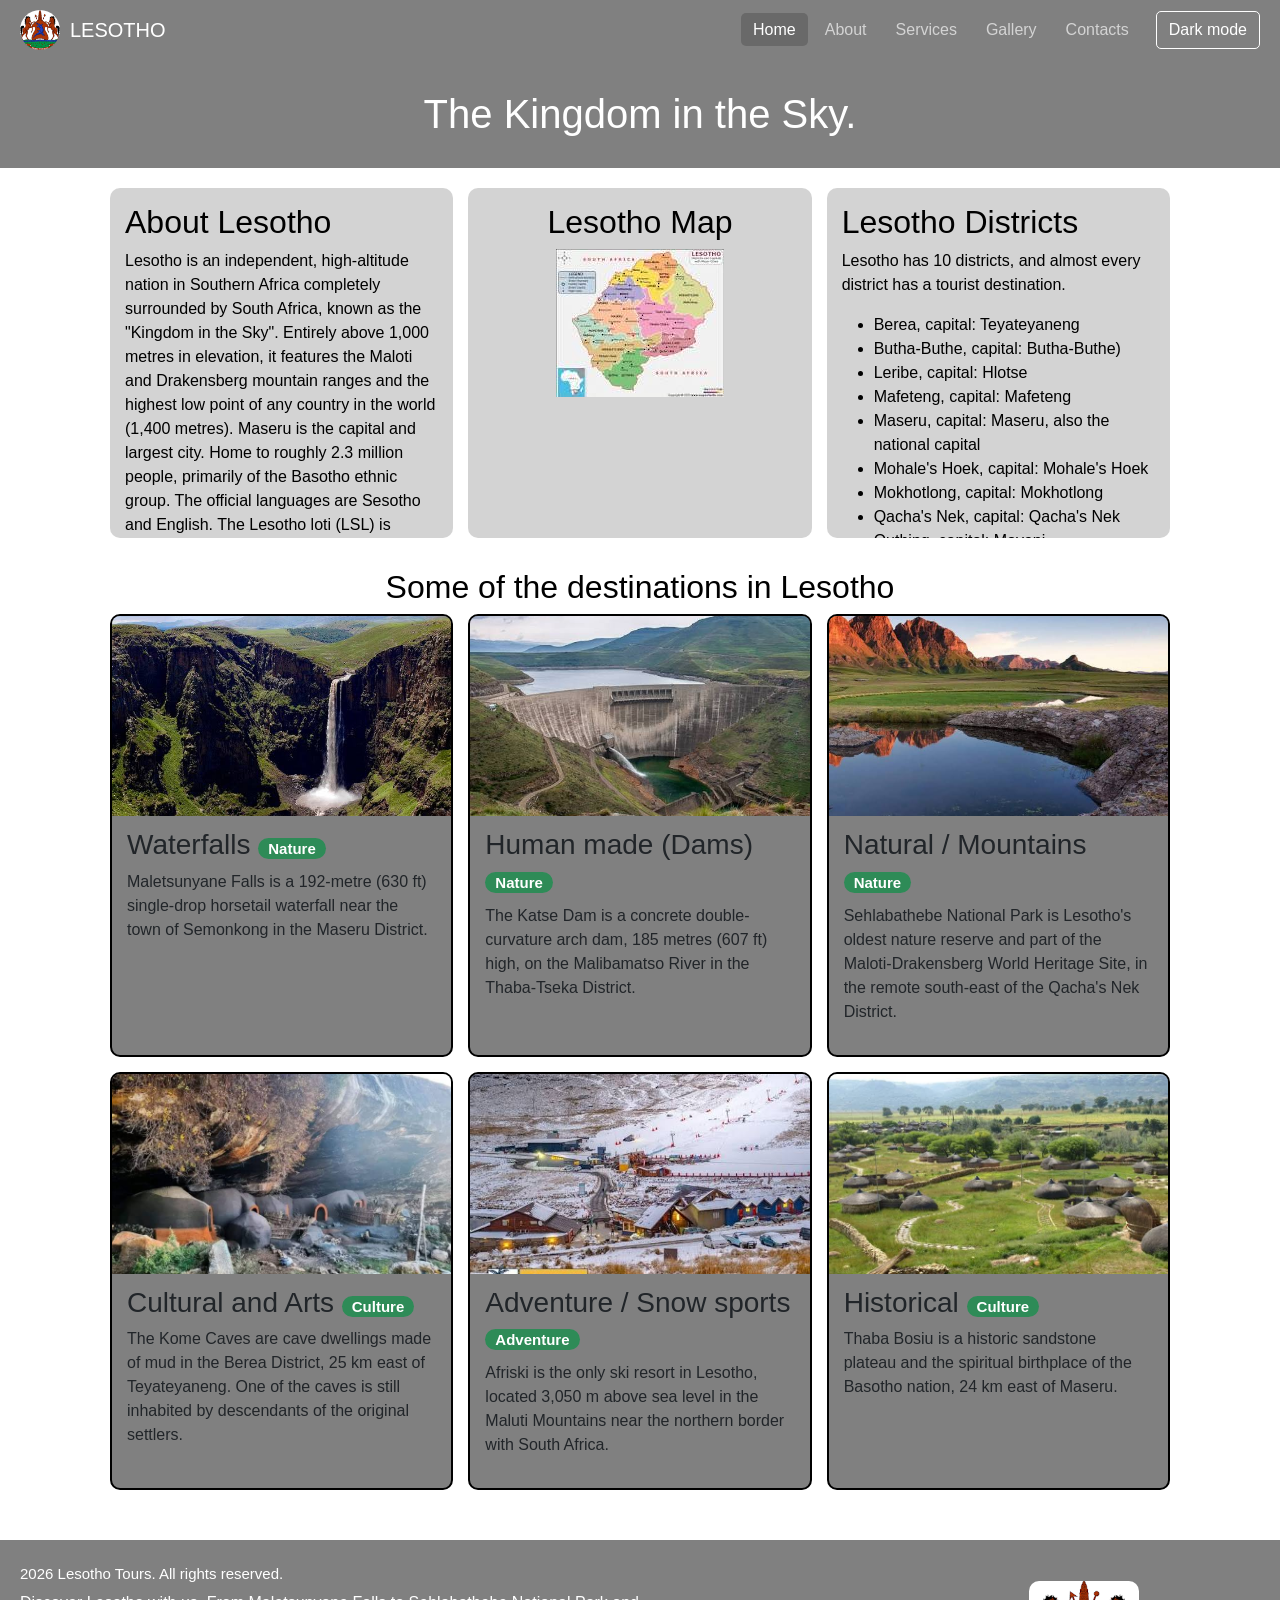
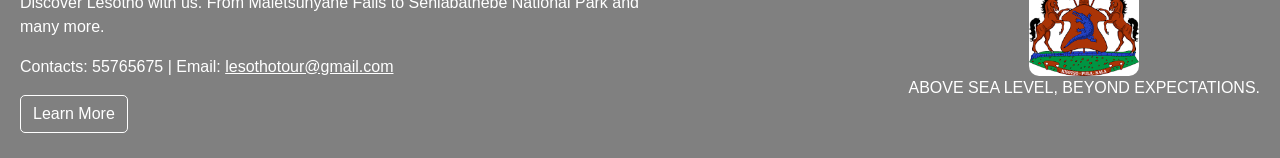
<file: index.html>
<!DOCTYPE html>
<head>
  <meta charset="utf-8">
  <meta name="viewport" content="width=device-width, initial-scale=1">
  <title>Lesotho Tourism Website</title>
  <link href="https://cdn.jsdelivr.net/npm/bootstrap@5.3.8/dist/css/bootstrap.min.css" rel="stylesheet">
  <link rel="stylesheet" href="style.css">
</head>
<body>

  <nav class="navbar">
    <a class="brand" href="index.html">
      <img src="logo.jpg" alt="Lesotho Tours logo"> LESOTHO
    </a>
    <div class="nav-right">
      <ul class="nav-links">
        <li><a href="index.html" class="active">Home</a></li>
        <li><a href="About.html">About</a></li>
        <li><a href="services.html">Services</a></li>
        <li><a href="gallery.html">Gallery</a></li>
        <li><a href="contacts.html">Contacts</a></li>
      </ul>
      <button id="themeBtn" type="button">Dark mode</button>
    </div>
  </nav>

  <header class="page-header">
    <h1>The Kingdom in the Sky.</h1>
  </header>

  <main>

    <section class="grid-3">

      <article class="box scroll-box">
        <h2>About Lesotho</h2>
        <p>Lesotho is an independent, high-altitude nation in Southern Africa completely surrounded by South Africa, known as the "Kingdom in the Sky". Entirely above 1,000 metres in elevation, it features the Maloti and Drakensberg mountain ranges and the highest low point of any country in the world (1,400 metres). Maseru is the capital and largest city. Home to roughly 2.3 million people, primarily of the Basotho ethnic group. The official languages are Sesotho and English. The Lesotho loti (LSL) is pegged at parity with the South African Rand (ZAR); both currencies are widely accepted.</p>
      </article>

      <aside class="box center">
        <h2>Lesotho Map</h2>
        <img src="map.jpg" alt="Map of Lesotho showing its ten districts">
      </aside>

      <section class="box scroll-box">
        <h2>Lesotho Districts</h2>
        <p>Lesotho has 10 districts, and almost every district has a tourist destination.</p>
        <ul>
          <li>Berea, capital: Teyateyaneng</li>
          <li>Butha-Buthe, capital: Butha-Buthe)</li>
          <li>Leribe, capital: Hlotse</li>
          <li>Mafeteng, capital: Mafeteng</li>
          <li>Maseru, capital: Maseru, also the national capital</li>
          <li>Mohale's Hoek, capital: Mohale's Hoek</li>
          <li>Mokhotlong, capital: Mokhotlong</li>
          <li>Qacha's Nek, capital: Qacha's Nek</li>
          <li>Quthing, capital: Moyeni</li>
          <li>Thaba-Tseka, capital: Thaba-Tseka</li>
        </ul>
      </section>

    </section>

    <section>
      <h2 class="center">Some of the destinations in Lesotho</h2>

      <div class="card-grid">

      <article class="card">
        <img src="wf.jpg" alt="Maletsunyane Falls">
        <div class="card-body">
          <h3>Waterfalls <span class="badge">Nature</span></h3>
          <p>Maletsunyane Falls is a 192-metre (630 ft) single-drop horsetail waterfall near the town of Semonkong in the Maseru District.</p>
        </div>
      </article>

      <article class="card">
        <img src="kd.jpg" alt="Katse Dam wall and reservoir">
        <div class="card-body">
          <h3>Human made (Dams) <span class="badge">Nature</span></h3>
          <p>The Katse Dam is a concrete double-curvature arch dam, 185 metres (607 ft) high, on the Malibamatso River in the Thaba-Tseka District.</p>
        </div>
      </article>

      <article class="card">
        <img src="np.jpg" alt="Sehlabathebe National Park">
        <div class="card-body">
          <h3>Natural / Mountains <span class="badge">Nature</span></h3>
          <p>Sehlabathebe National Park is Lesotho's oldest nature reserve and part of the Maloti-Drakensberg World Heritage Site, in the remote south-east of the Qacha's Nek District.</p>
        </div>
      </article>

      <article class="card">
        <img src="hhs.jpg" alt="Kome Caves mud dwellings">
        <div class="card-body">
          <h3>Cultural and Arts <span class="badge">Culture</span></h3>
          <p>The Kome Caves are cave dwellings made of mud in the Berea District, 25 km east of Teyateyaneng. One of the caves is still inhabited by descendants of the original settlers.</p>
        </div>
      </article>

      <article class="card">
        <img src="BG.jpg" alt="Afriski ski resort">
        <div class="card-body">
          <h3>Adventure / Snow sports <span class="badge">Adventure</span></h3>
          <p>Afriski is the only ski resort in Lesotho, located 3,050 m above sea level in the Maluti Mountains near the northern border with South Africa.</p>
        </div>
      </article>

      <article class="card">
        <img src="thb.jpg" alt="Thaba Bosiu plateau">
        <div class="card-body">
          <h3>Historical <span class="badge">Culture</span></h3>
          <p>Thaba Bosiu is a historic sandstone plateau and the spiritual birthplace of the Basotho nation, 24 km east of Maseru.</p>
        </div>
      </article>
      </div>
    </section>

  </main>

  <footer class="site-footer">
    <div class="footer-text">
      <h2>2026 Lesotho Tours. All rights reserved.</h2>

      <p>Discover Lesotho with us. From Maletsunyane Falls to Sehlabathebe National Park and many more.</p>

      <p>Contacts: 55765675 | Email: <a href="mailto:lesothotour@gmail.com">lesothotour@gmail.com</a></p>

      <a class="button" href="About.html">Learn More</a>
    </div>

    <div class="footer-logo">
      <img src="logo.jpg" alt="Lesotho Tours logo">
      <p>ABOVE SEA LEVEL, BEYOND EXPECTATIONS.</p>
    </div>
  </footer>

  <script src="script.js"></script>
</body>
</html>
</file>
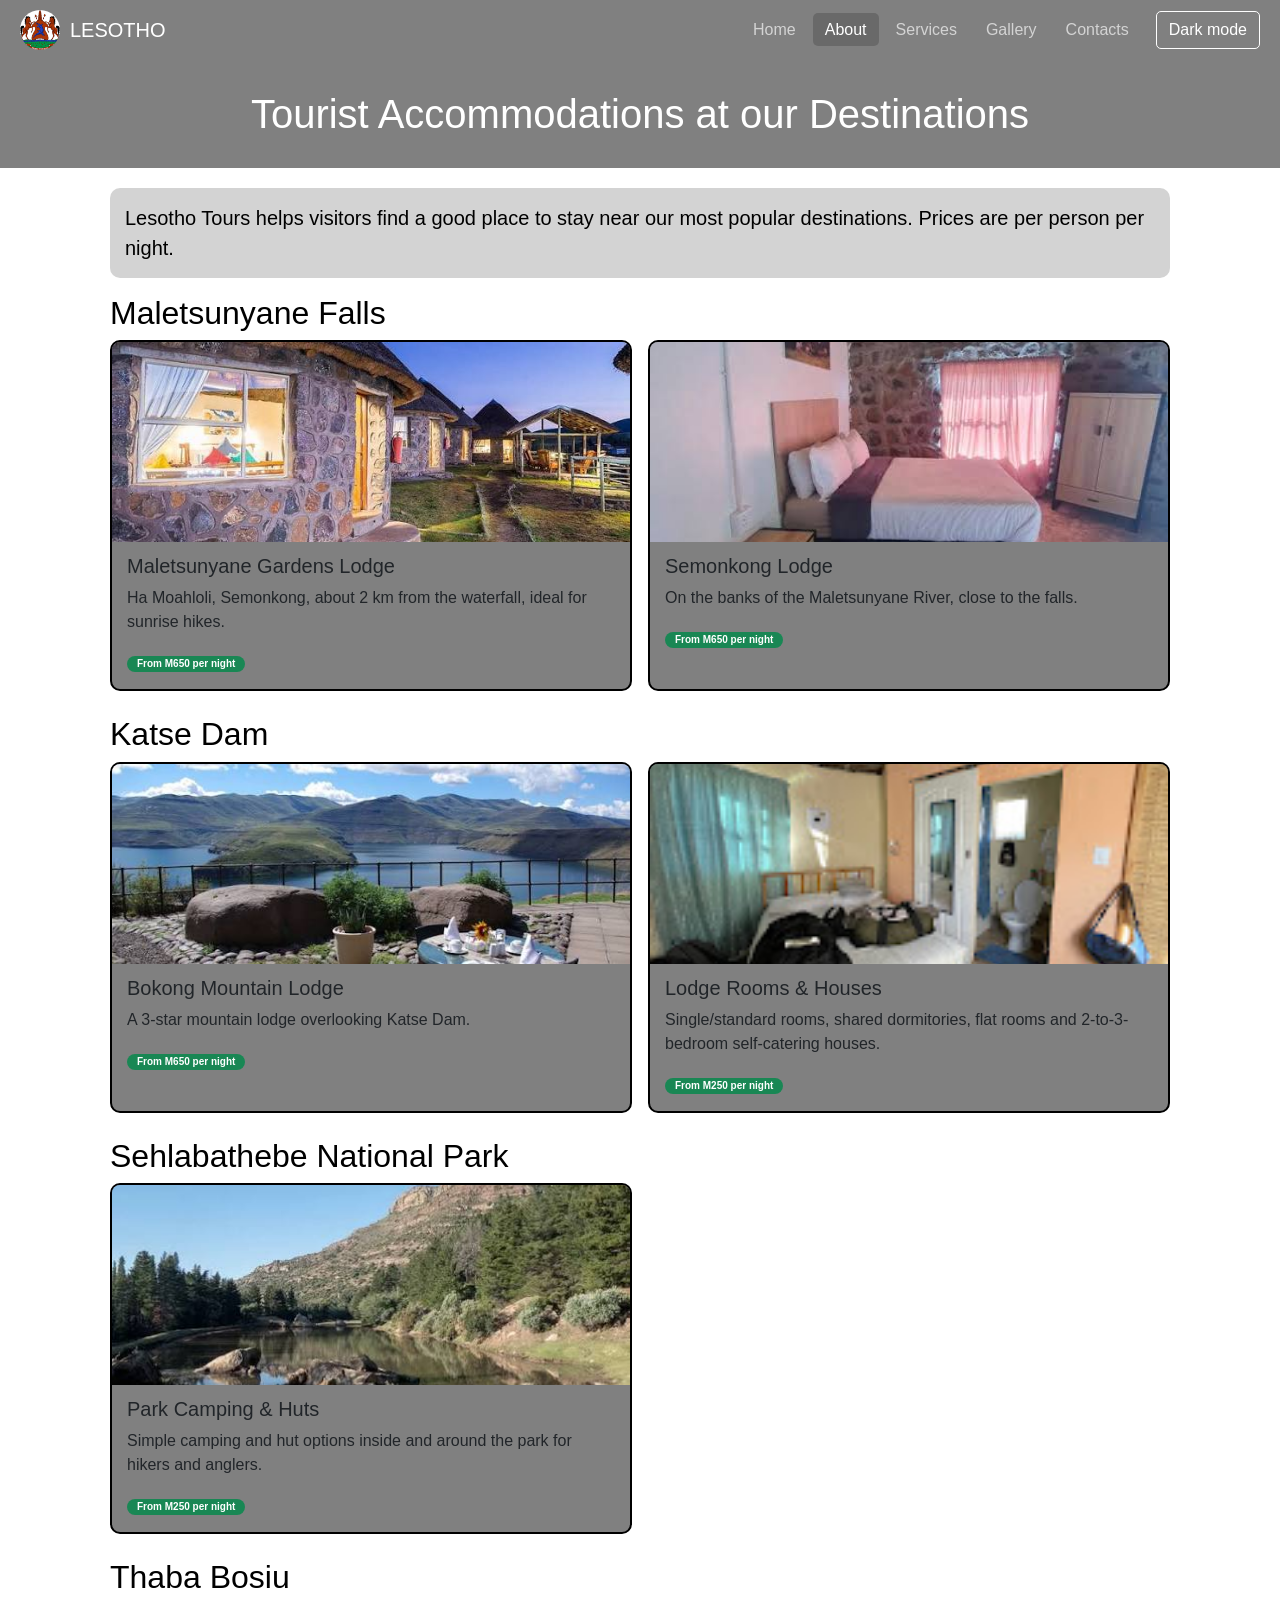
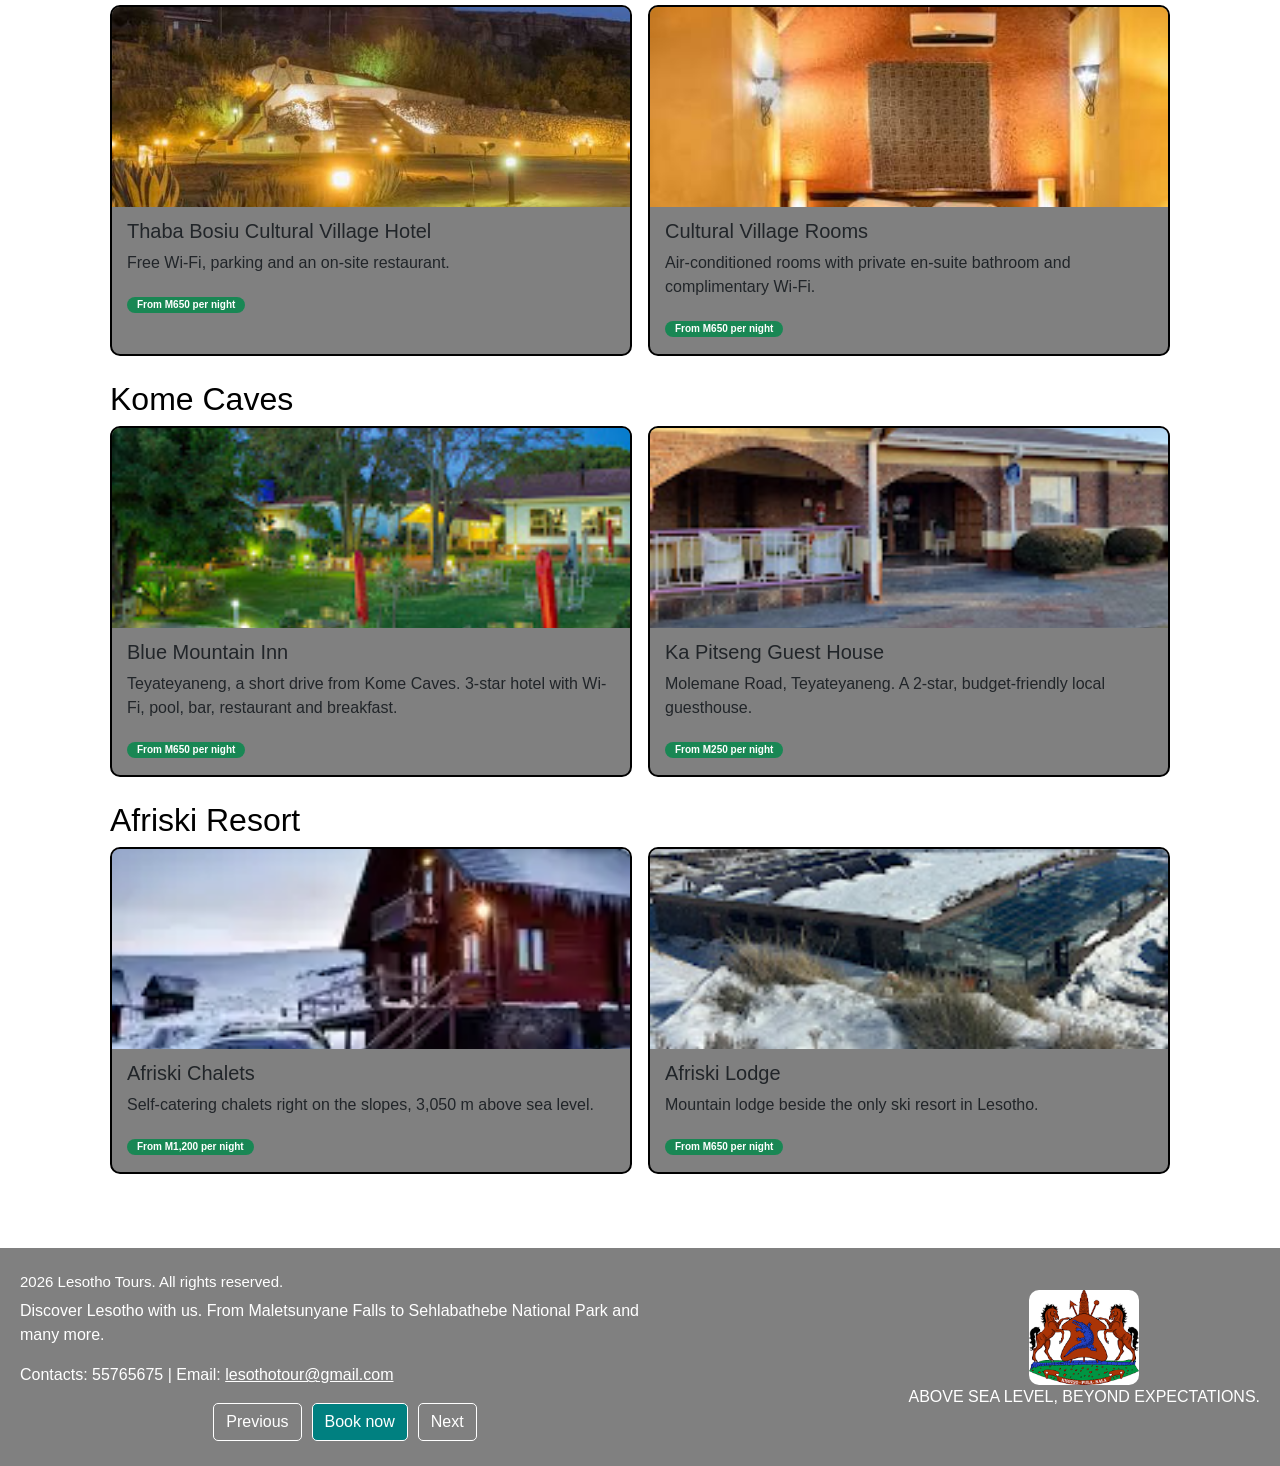
<file: About.html>
<!DOCTYPE html>
<head>
  <meta charset="utf-8">
  <meta name="viewport" content="width=device-width, initial-scale=1">
  <title>Accommodations at Lesotho's Destinations</title>
  <link href="https://cdn.jsdelivr.net/npm/bootstrap@5.3.8/dist/css/bootstrap.min.css" rel="stylesheet">
  <link rel="stylesheet" href="style.css">
</head>
<body class="stay-page">

  <nav class="navbar">

    <a class="brand" href="index.html">
      <img src="logo.jpg" alt="Lesotho Tours logo"> LESOTHO
    </a>

    <div class="nav-right">

      <ul class="nav-links">
        <li><a href="index.html">Home</a></li>
        <li><a href="About.html" class="active">About</a></li>
        <li><a href="services.html">Services</a></li>
        <li><a href="gallery.html">Gallery</a></li>
        <li><a href="contacts.html">Contacts</a></li>
      </ul>
      <button id="themeBtn" type="button">Dark mode</button>
    </div>
  </nav>

  <header class="page-header">
    <h1>Tourist Accommodations at our Destinations</h1>
  </header>

  <main>
<p class="intro">Lesotho Tours helps visitors find a good place to stay near our most popular destinations. Prices are per person per night.</p>

<section class="mb-4">
  <h2 class="title">Maletsunyane Falls</h2>
  <div class="row g-3">

    <div class="col-md-6">

      <article class="card h-100">

        <img src="sml.jpg" class="card-img-top" alt="Maletsunyane Gardens Lodge">

        <div class="card-body">
          <h3 class="h5">Maletsunyane Gardens Lodge</h3>
          <p>Ha Moahloli, Semonkong, about 2 km from the waterfall, ideal for sunrise hikes.</p>
          <span class="badge text-bg-success">From M650 per night</span>
        </div>

      </article>
    </div>

    <div class="col-md-6">

      <article class="card h-100">

        <img src="gdn.jpg" class="card-img-top" alt="Garden at Semonkong Lodge">

        <div class="card-body">
          <h3 class="h5">Semonkong Lodge</h3>
          <p>On the banks of the Maletsunyane River, close to the falls.</p>
          <span class="badge text-bg-success">From M650 per night</span>
        </div>

      </article>
    </div>

  </div>
</section>

<section class="mb-4">
  <h2 class="title">Katse Dam</h2>
  <div class="row g-3">

    <div class="col-md-6">

      <article class="card h-100">
        <img src="kl.jpg" class="card-img-top" alt="Terrace of Bokong lodge overlooking Katse Dam">

        <div class="card-body">
          <h3 class="h5">Bokong Mountain Lodge</h3>
          <p>A 3-star mountain lodge overlooking Katse Dam.</p>
          <span class="badge text-bg-success">From M650 per night</span>
        </div>

      </article>
    </div>

    <div class="col-md-6">

      <article class="card h-100">
        <img src="kb.jpg" class="card-img-top" alt="Standard room with a private bathroom">

        <div class="card-body">
          <h3 class="h5">Lodge Rooms &amp; Houses</h3>
          <p>Single/standard rooms, shared dormitories, flat rooms and 2-to-3-bedroom self-catering houses.</p>
          <span class="badge text-bg-success">From M250 per night</span>
        </div>

      </article>
    </div>

  </div>
</section>

<section class="mb-4">
  <h2 class="title">Sehlabathebe National Park</h2>
  <div class="row g-3">

    <div class="col-md-6">

      <article class="card h-100">
        <img src="dh.jpg" class="card-img-top" alt="River and forest in the Sehlabathebe area">

        <div class="card-body">
          <h3 class="h5">Park Camping &amp; Huts</h3>
          <p>Simple camping and hut options inside and around the park for hikers and anglers.</p>
          <span class="badge text-bg-success">From M250 per night</span>
        </div>

      </article>
    </div>

  </div>
</section>

<section class="mb-4">
  <h2 class="title">Thaba Bosiu</h2>
  <div class="row g-3">

    <div class="col-md-6">
      <article class="card h-100">
        <img src="thr.jpg" class="card-img-top" alt="Thaba Bosiu Cultural Village Hotel lit up at dusk">

        <div class="card-body">
          <h3 class="h5">Thaba Bosiu Cultural Village Hotel</h3>
          <p>Free Wi-Fi, parking and an on-site restaurant.</p>
          <span class="badge text-bg-success">From M650 per night</span>
        </div>

      </article>
    </div>

    <div class="col-md-6">

      <article class="card h-100">
        <img src="th.jpg" class="card-img-top" alt="Thatched room with air conditioning">

        <div class="card-body">
          <h3 class="h5">Cultural Village Rooms</h3>
          <p>Air-conditioned rooms with private en-suite bathroom and complimentary Wi-Fi.</p>
          <span class="badge text-bg-success">From M650 per night</span>
        </div>

      </article>
    </div>

  </div>
</section>

<section class="mb-4">
  <h2 class="title">Kome Caves</h2>
  <div class="row g-3">

    <div class="col-md-6">

      <article class="card h-100">
        <img src="km.jpg" class="card-img-top" alt="Blue Mountain Inn, Teyateyaneng">

        <div class="card-body">
          <h3 class="h5">Blue Mountain Inn</h3>
          <p>Teyateyaneng, a short drive from Kome Caves. 3-star hotel with Wi-Fi, pool, bar, restaurant and breakfast.</p>
          <span class="badge text-bg-success">From M650 per night</span>
        </div>

      </article>
    </div>

    <div class="col-md-6">

      <article class="card h-100">
        <img src="kmh.jpg" class="card-img-top" alt="Ka Pitseng Guest House">

        <div class="card-body">
          <h3 class="h5">Ka Pitseng Guest House</h3>
          <p>Molemane Road, Teyateyaneng. A 2-star, budget-friendly local guesthouse.</p>
          <span class="badge text-bg-success">From M250 per night</span>
        </div>

      </article>
    </div>

  </div>
</section>

<section class="mb-4">
  <h2 class="title">Afriski Resort</h2>
  <div class="row g-3">

    <div class="col-md-6">

      <article class="card h-100">
        <img src="rst.jpg" class="card-img-top" alt="Wooden ski chalet in the snow">

        <div class="card-body">
          <h3 class="h5">Afriski Chalets</h3>
          <p>Self-catering chalets right on the slopes, 3,050 m above sea level.</p>
          <span class="badge text-bg-success">From M1,200 per night</span>
        </div>

      </article>
    </div>

    <div class="col-md-6">

      <article class="card h-100">
        <img src="rs.jpg" class="card-img-top" alt="Afriski lodge covered in snow">

        <div class="card-body">
          <h3 class="h5">Afriski Lodge</h3>
          <p>Mountain lodge beside the only ski resort in Lesotho.</p>
          <span class="badge text-bg-success">From M650 per night</span>
        </div>
        
      </article>
    </div>

  </div>
</section>

</main>

  <footer class="site-footer">
    <div class="footer-text">
      <h2> 2026 Lesotho Tours. All rights reserved.</h2>
      <p>Discover Lesotho with us. From Maletsunyane Falls to Sehlabathebe National Park and many more.</p>
      <p>Contacts: 55765675 | Email: <a href="mailto:lesothotour@gmail.com">lesothotour@gmail.com</a></p>

      <div class="footer-buttons">
        <a href="index.html" class="button">Previous</a>
        <a href="contacts.html" class=" button book-btn">Book now</a>
        <a href="services.html" class="button">Next</a>
      </div> 
    </div>

    <div class="footer-logo">
      <img src="logo.jpg" alt="Lesotho Tours logo">
      <p>ABOVE SEA LEVEL, BEYOND EXPECTATIONS.</p>
    </div>
  </footer>

  <script src="script.js"></script>
</body>
</html>
</file>
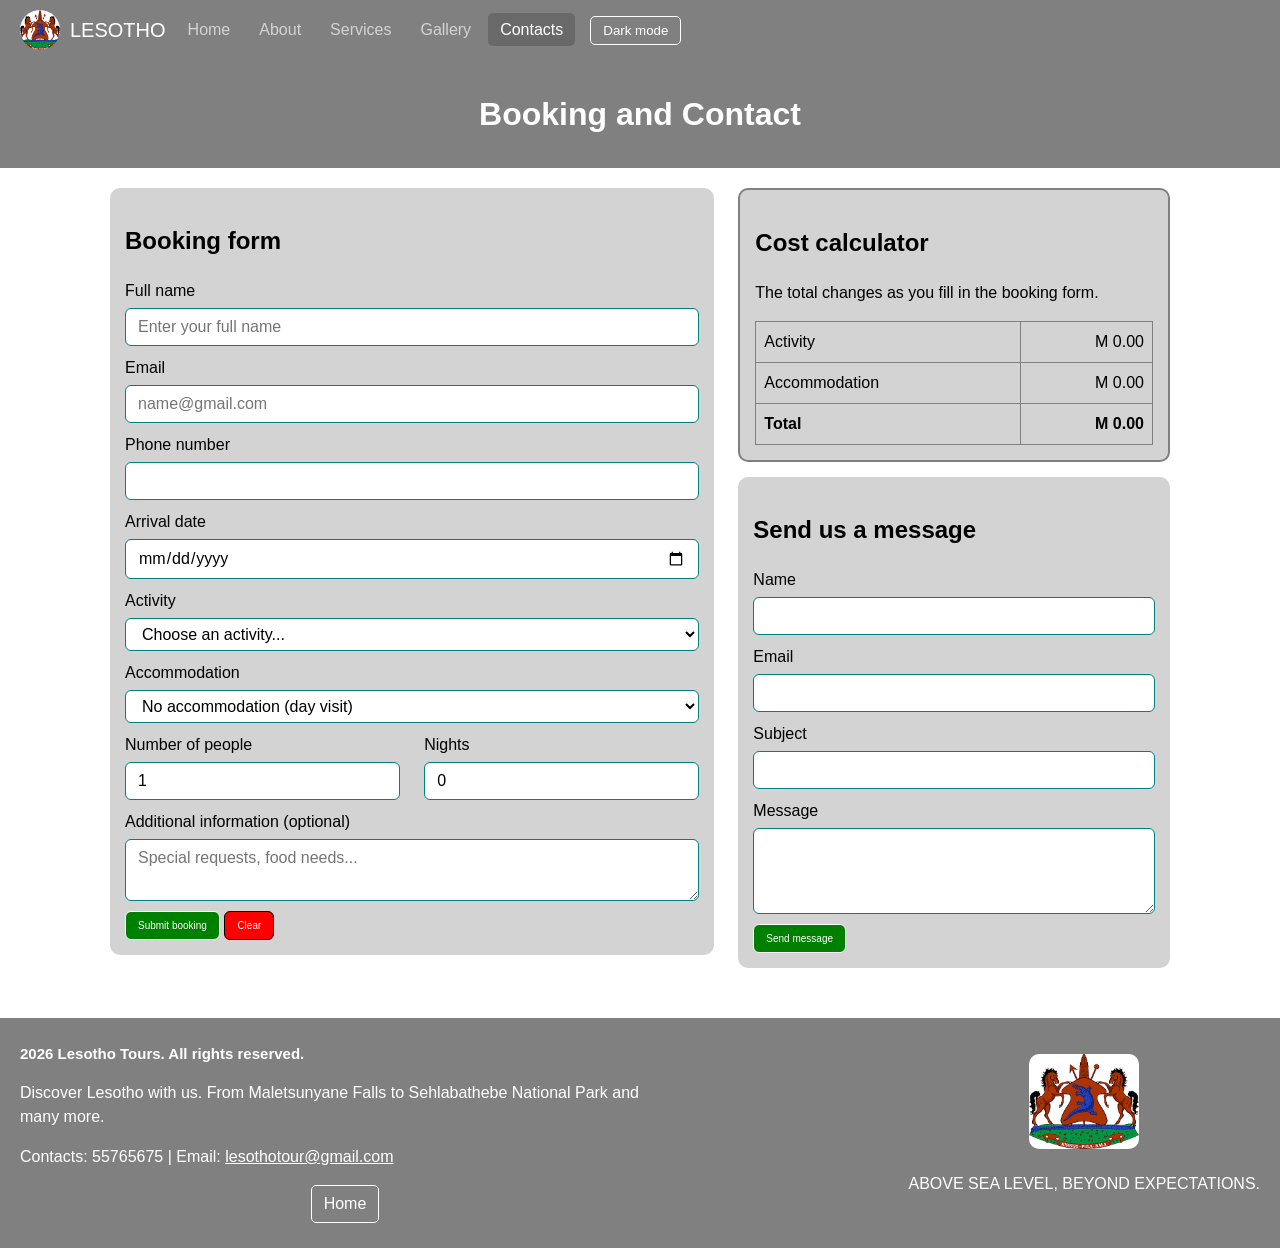
<file: contacts.html>
<!DOCTYPE html>
<head>
  <meta charset="utf-8">
  <meta name="viewport" content="width=device-width, initial-scale=1">
  <title>Booking at Lesotho Destinations</title>
  <link rel="stylesheet" href="style.css">
</head>
<body>

  <nav class="navbar">
    <a class="brand" href="index.html">
      <img src="logo.jpg" alt="Lesotho Tours logo"> LESOTHO
    </a>
    <div class="nav-right">
      <ul class="nav-links">
        <li><a href="index.html">Home</a></li>
        <li><a href="About.html">About</a></li>
        <li><a href="services.html">Services</a></li>
        <li><a href="gallery.html">Gallery</a></li>
        <li><a href="contacts.html" class="active">Contacts</a></li>
      </ul>
      <button id="themeBtn" type="button">Dark mode</button>
    </div>
  </nav>

  <header class="page-header">
    <h1>Booking and Contact</h1>
  </header>

  <main>
    <div class="cols">

      <div class="c7">
        <section class="box">
          <h2>Booking form</h2>

      <div id="bookSuccess" class="alert alert-success d-none"></div>

      <form id="bookForm" novalidate>

        <div class="mb-3">
          <label for="bName" class="form-label">Full name</label>
          <input type="text" class="form-control" id="bName" placeholder="Enter your full name" required>
          <span class="error" id="bNameError"></span>
        </div>

        <div class="mb-3">
          <label for="bEmail" class="form-label">Email</label>
          <input type="email" class="form-control" id="bEmail" placeholder="name@gmail.com" required>
          <span class="error" id="bEmailError"></span>
        </div>

        <div class="mb-3">
          <label for="bPhone" class="form-label">Phone number</label>
          <input type="tel" class="form-control" id="bPhone" required>
          <span class="error" id="bPhoneError"></span>
        </div>

        <div class="mb-3">
          <label for="bDate" class="form-label">Arrival date</label>
          <input type="date" class="form-control" id="bDate" required>
          <span class="error" id="bDateError"></span>
        </div>

        <div class="mb-3">
          <label for="activity" class="form-label">Activity</label>
          <select class="form-select" id="activity" required>
            <option value="">Choose an activity...</option>
            <option value="150">Hiking and nature walks - M150 per person</option>
            <option value="350">Pony trekking - M350 per person</option>
            <option value="120">Sightseeing - M120 per person</option>
            <option value="600">Skiing and snowboarding - M600 per person</option>
            <option value="200">Cultural food - M200 per person</option>
            <option value="180">Cultural activities - M180 per person</option>
          </select>
          <span class="error" id="activityError"></span>
      </div>

        <div class="mb-3">
          <label for="stay" class="form-label">Accommodation</label>
          <select class="form-select" id="stay">
            <option value="0">No accommodation (day visit)</option>
            <option value="250">Dormitory or camping - M250 per person per night</option>
            <option value="650">Standard room - M650 per person per night</option>
            <option value="1200">Self-catering house or chalet - M1,200 per person per night</option>
          </select>
        </div>

        <div class="two">
          <div class="half mb-3">
            <label for="guests" class="form-label">Number of people</label>
            <input type="number" class="form-control" id="guests" min="1" max="30" value="1" required>
            <span class="error" id="guestsError"></span>
        </div>
          <div class="half mb-3">
            <label for="nights" class="form-label">Nights</label>
            <input type="number" class="form-control" id="nights" min="0" max="30" value="0">
          </div>
        </div>

        <div class="mb-3">
          <label for="bNotes" class="form-label">Additional information (optional)</label>
          <textarea class="form-control" id="bNotes" rows="2" placeholder="Special requests, food needs..."></textarea>
       </div>

        <button type="submit" class="btn btn-dark">Submit booking</button>
        <button type="reset" class="btn btn-secondary">Clear</button>
      </form>
    </section>
    </div>

    <div class="c5">

    <aside class="box calc-box mb-4">
      <h2>Cost calculator</h2>
      <p>The total changes as you fill in the booking form.</p>
      <table>
        <tr>
          <td>Activity</td>
          <td class="right" id="costActivity">M 0.00</td>
        </tr>

        <tr>
          <td>Accommodation</td>
          <td class="right" id="costStay">M 0.00</td>
        </tr>

        <tr class="total">
          <td>Total</td>
          <td class="right" id="costTotal">M 0.00</td>
        </tr>
      </table>
    </aside>

    <section class="box">
      <h2>Send us a message</h2>

      <div id="messageSuccess" class="alert alert-success d-none"></div>

      <form id="contactForm" novalidate>

        <div class="mb-3">
          <label for="cName" class="form-label">Name</label>
          <input type="text" class="form-control" id="cName" required>
          <span class="error" id="cNameError"></span>
      </div>

        <div class="mb-3">
          <label for="cEmail" class="form-label">Email</label>
          <input type="email" class="form-control" id="cEmail" required>
          <span class="error" id="cEmailError"></span>
        </div>

        <div class="mb-3">
          <label for="cSubject" class="form-label">Subject</label>
          <input type="text" class="form-control" id="cSubject" required>
          <span class="error" id="cSubjectError"></span>
        </div>

        <div class="mb-3">
          <label for="cMessage" class="form-label">Message</label>
          <textarea class="form-control" id="cMessage" rows="3" required></textarea>
          <span class="error" id="cMessageError"></span>
        </div>

        <button type="submit" class="btn btn-dark">Send message</button>
      </form>
    </section>
      </div>
    </div>
  </main>

  <footer class="site-footer">
    <div class="footer-text">
    <h2>2026 Lesotho Tours. All rights reserved.</h2>
      <p>Discover Lesotho with us. From Maletsunyane Falls to Sehlabathebe National Park and many more.</p>
      <p>Contacts: 55765675 | Email: <a href="lesothotour@gmail.com">lesothotour@gmail.com</a></p>

      <div class="footer-buttons">
         <a href="index.html" class="button">Home</a>
      </div> 
    </div>
    <div class="footer-logo">
      <img src="logo.jpg" alt="Lesotho Tours logo">
      <p>ABOVE SEA LEVEL, BEYOND EXPECTATIONS.</p>
    </div>
  </footer>

  <script src="script.js"></script>
</body>
</html>
</file>
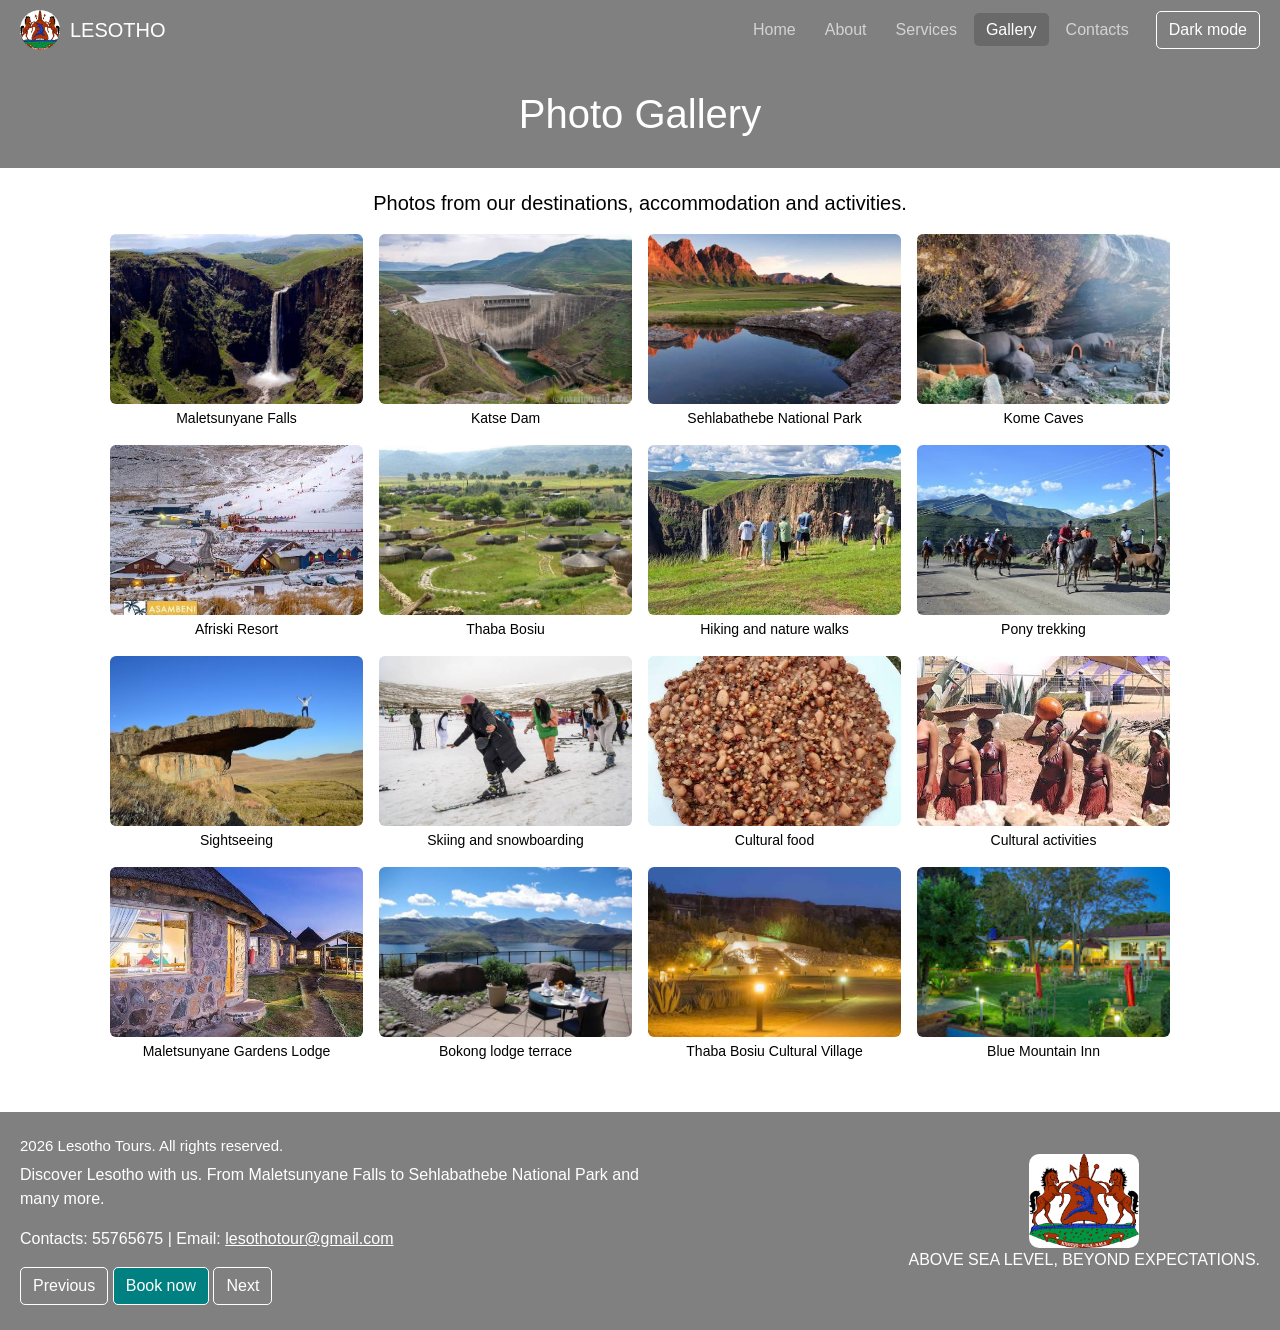
<file: gallery.html>
<!DOCTYPE html>
<head>
  <meta charset="utf-8">
  <meta name="viewport" content="width=device-width, initial-scale=1">
  <title>Gallery - Lesotho Tourism</title>
  <link href="https://cdn.jsdelivr.net/npm/bootstrap@5.3.8/dist/css/bootstrap.min.css" rel="stylesheet">
  <link rel="stylesheet" href="style.css">
</head>
<body>
  <nav class="navbar">
    <a class="brand" href="index.html">
      <img src="logo.jpg" alt="Lesotho Tours logo"> LESOTHO
    </a>
    <div class="nav-right">
      <ul class="nav-links">
        <li><a href="index.html">Home</a></li>
        <li><a href="About.html">About</a></li>
        <li><a href="services.html">Services</a></li>
        <li><a href="gallery.html" class="active">Gallery</a></li>
        <li><a href="contacts.html">Contacts</a></li>
      </ul>
      <button id="themeBtn" type="button">Dark mode</button>
    </div>
  </nav>

  <header class="page-header">
    <h1>Photo Gallery</h1>
  </header>

  <main>

    <p class="intro">Photos from our destinations, accommodation and activities.</p>

    <div class="row g-3">

      <div class="col-6 col-md-4 col-lg-3">
        <figure>
          <img src="wf.jpg" class="img-fluid rounded pic" alt="Maletsunyane Falls" loading="lazy">
          <figcaption>Maletsunyane Falls</figcaption>
        </figure>
      </div>

      <div class="col-6 col-md-4 col-lg-3">
        <figure>
          <img src="kd.jpg" class="img-fluid rounded pic" alt="Katse Dam" loading="lazy">
          <figcaption>Katse Dam</figcaption>
        </figure>
      </div>

      <div class="col-6 col-md-4 col-lg-3">
        <figure>
          <img src="np.jpg" class="img-fluid rounded pic" alt="Sehlabathebe National Park" loading="lazy">
          <figcaption>Sehlabathebe National Park</figcaption>
        </figure>
      </div>

      <div class="col-6 col-md-4 col-lg-3">
        <figure>
          <img src="hhs.jpg" class="img-fluid rounded pic" alt="Kome Caves" loading="lazy">
          <figcaption>Kome Caves</figcaption>
        </figure>
      </div>

      <div class="col-6 col-md-4 col-lg-3">
        <figure>
          <img src="BG.jpg" class="img-fluid rounded pic" alt="Afriski Resort" loading="lazy">
          <figcaption>Afriski Resort</figcaption>
        </figure>
      </div>

      <div class="col-6 col-md-4 col-lg-3">
        <figure>
          <img src="thb.jpg" class="img-fluid rounded pic" alt="Thaba Bosiu" loading="lazy">
          <figcaption>Thaba Bosiu</figcaption>
        </figure>
      </div>

      <div class="col-6 col-md-4 col-lg-3">
        <figure>
          <img src="hnw.jpg" class="img-fluid rounded pic" alt="Hiking and nature walks" loading="lazy">
          <figcaption>Hiking and nature walks</figcaption>
        </figure>
      </div>

      <div class="col-6 col-md-4 col-lg-3">
        <figure>
          <img src="pt.jpg" class="img-fluid rounded pic" alt="Pony trekking" loading="lazy">
          <figcaption>Pony trekking</figcaption>
        </figure>
      </div>

      <div class="col-6 col-md-4 col-lg-3">
        <figure>
          <img src="sc.jpg" class="img-fluid rounded pic" alt="Sightseeing" loading="lazy">
          <figcaption>Sightseeing</figcaption>
        </figure>
      </div>

      <div class="col-6 col-md-4 col-lg-3">
        <figure>
          <img src="ss.jpg" class="img-fluid rounded pic" alt="Skiing and snowboarding" loading="lazy">
          <figcaption>Skiing and snowboarding</figcaption>
        </figure>
      </div>

      <div class="col-6 col-md-4 col-lg-3">
        <figure>
          <img src="fd.jpg" class="img-fluid rounded pic" alt="Cultural food" loading="lazy">
          <figcaption>Cultural food</figcaption>
        </figure>
      </div>

      <div class="col-6 col-md-4 col-lg-3">
        <figure>
          <img src="lsc.jpg" class="img-fluid rounded pic" alt="Cultural activities" loading="lazy">
          <figcaption>Cultural activities</figcaption>
        </figure>
      </div>

      <div class="col-6 col-md-4 col-lg-3">
        <figure>
          <img src="sml.jpg" class="img-fluid rounded pic" alt="Maletsunyane Gardens Lodge" loading="lazy">
          <figcaption>Maletsunyane Gardens Lodge</figcaption>
        </figure>
      </div>

      <div class="col-6 col-md-4 col-lg-3">
        <figure>
          <img src="kl.jpg" class="img-fluid rounded pic" alt="Bokong lodge terrace" loading="lazy">
          <figcaption>Bokong lodge terrace</figcaption>
        </figure>
      </div>

      <div class="col-6 col-md-4 col-lg-3">
        <figure>
          <img src="thr.jpg" class="img-fluid rounded pic" alt="Thaba Bosiu Cultural Village" loading="lazy">
          <figcaption>Thaba Bosiu Cultural Village</figcaption>
        </figure>
      </div>

      <div class="col-6 col-md-4 col-lg-3">
        <figure>
          <img src="km.jpg" class="img-fluid rounded pic" alt="Blue Mountain Inn" loading="lazy">
          <figcaption>Blue Mountain Inn</figcaption>
        </figure>
      </div>

    </div>

  </main>

  <footer class="site-footer">
    <div class="footer-text">
      <h2>2026 Lesotho Tours. All rights reserved.</h2>
      <p>Discover Lesotho with us. From Maletsunyane Falls to Sehlabathebe National Park and many more.</p>
      <p>Contacts: 55765675 | Email: <a href="mailto:lesothotour@gmail.com">lesothotour@gmail.com</a></p>

      <div class="header-buttons">
        <a href="index.html" class="button">Previous</a>
        <a href="contacts.html" class="button book-btn">Book now</a>
        <a href="contacts.html" class="button">Next</a>
      </div> 
    </div>
    <div class="footer-logo">
      <img src="logo.jpg" alt="Lesotho Tours logo">
      <p>ABOVE SEA LEVEL, BEYOND EXPECTATIONS.</p>
    </div>
  </footer>

  <script src="script.js"></script>
</body>
</html>
</file>
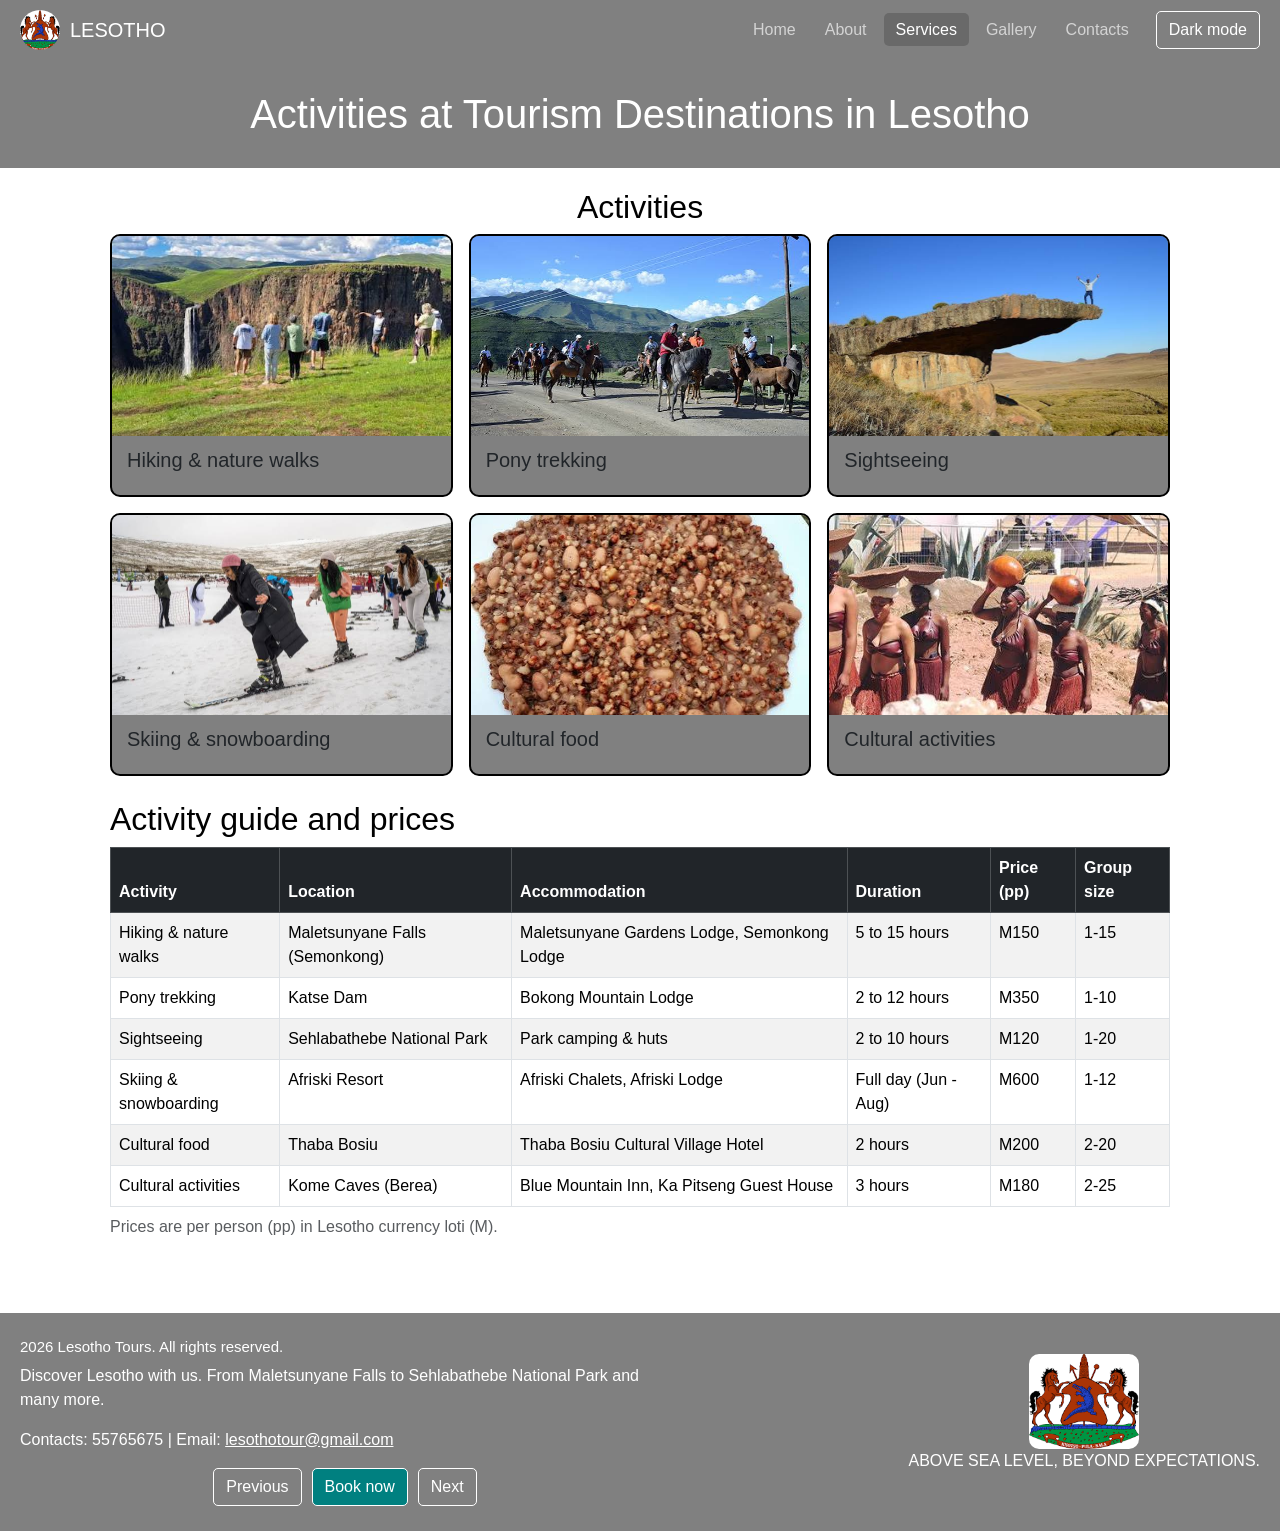
<file: services.html>
<!DOCTYPE html>
<head>
  <meta charset="utf-8">
  <meta name="viewport" content="width=device-width, initial-scale=1">
  <title>Activities at Tourism Destinations in Lesotho</title>
  <link href="https://cdn.jsdelivr.net/npm/bootstrap@5.3.8/dist/css/bootstrap.min.css" rel="stylesheet">
  <link rel="stylesheet" href="style.css">
</head>
<body>

  <nav class="navbar">
    <a class="brand" href="index.html">
      <img src="logo.jpg" alt="Lesotho Tours logo"> LESOTHO
    </a>
    <div class="nav-right">
      <ul class="nav-links">
        <li><a href="index.html">Home</a></li>
        <li><a href="About.html">About</a></li>
        <li><a href="services.html" class="active">Services</a></li>
        <li><a href="gallery.html">Gallery</a></li>
        <li><a href="contacts.html">Contacts</a></li>
      </ul>
      <button id="themeBtn" type="button">Dark mode</button>
    </div>
  </nav>

  <header class="page-header">
    <h1>Activities at Tourism Destinations in Lesotho</h1>
  </header>

  <main>

    <h2 class="center">Activities</h2>
    <div class="row g-3 mb-4">

      <div class="col-sm-6 col-lg-4">
        <article class="card h-100">
          <img src="hnw.jpg" class="card-img-top" alt="Hiking and nature walks">
          <div class="card-body">
            <h3 class="h5">Hiking & nature walks</h3>
          </div>
        </article>
      </div>

      <div class="col-sm-6 col-lg-4">
        <article class="card h-100">
          <img src="pt.jpg" class="card-img-top" alt="Pony trekking">
          <div class="card-body">
            <h3 class="h5">Pony trekking</h3>
          </div>
        </article>
      </div>

      <div class="col-sm-6 col-lg-4">
        <article class="card h-100">
          <img src="sc.jpg" class="card-img-top" alt="Sightseeing">
          <div class="card-body">
            <h3 class="h5">Sightseeing</h3>
          </div>
        </article>
      </div>

      <div class="col-sm-6 col-lg-4">
        <article class="card h-100">
          <img src="ss.jpg" class="card-img-top" alt="Skiing and snowboarding">
          <div class="card-body">
            <h3 class="h5">Skiing & snowboarding</h3>
          </div>
        </article>
      </div>

      <div class="col-sm-6 col-lg-4">
        <article class="card h-100">
          <img src="fd.jpg" class="card-img-top" alt="Cultural food">
          <div class="card-body">
            <h3 class="h5">Cultural food</h3>
          </div>
        </article>
      </div>

      <div class="col-sm-6 col-lg-4">
        <article class="card h-100">
          <img src="lsc.jpg" class="card-img-top" alt="Cultural activities">
          <div class="card-body">
            <h3 class="h5">Cultural activities</h3>
          </div>
        </article>
      </div>

    </div>

    <h2 class="title">Activity guide and prices</h2>
    <div class="table-responsive">
      <table class="table table-bordered table-striped">
        <caption>Prices are per person (pp) in Lesotho currency loti (M).</caption>

        <thead class="table-dark">
          <tr>
            <th>Activity</th>
            <th>Location</th>
            <th>Accommodation</th>
            <th>Duration</th>
            <th>Price (pp)</th>
            <th>Group size</th>
          </tr>
        </thead>

        <tbody>
          <tr>
            <td>Hiking & nature walks</td>
            <td>Maletsunyane Falls (Semonkong)</td>
            <td>Maletsunyane Gardens Lodge, Semonkong Lodge</td>
            <td>5 to 15 hours</td><td>M150</td><td>1-15</td>
          </tr>

          <tr>
            <td>Pony trekking</td>
            <td>Katse Dam</td>
            <td>Bokong Mountain Lodge</td>
            <td>2 to 12 hours</td><td>M350</td>
            <td>1-10</td>
          </tr>

          <tr>
            <td>Sightseeing</td>
            <td>Sehlabathebe National Park</td>
            <td>Park camping & huts</td>
            <td>2 to 10 hours</td><td>M120</td>
            <td>1-20</td>
          </tr>

          <tr>
            <td>Skiing & snowboarding</td>
            <td>Afriski Resort</td>
            <td>Afriski Chalets, Afriski Lodge</td>
            <td>Full day (Jun - Aug)</td>
            <td>M600</td><td>1-12</td>
          </tr>

          <tr>
            <td>Cultural food</td>
            <td>Thaba Bosiu</td>
            <td>Thaba Bosiu Cultural Village Hotel</td>
            <td>2 hours</td>
            <td>M200</td>
            <td>2-20</td>
          </tr>

          <tr>
            <td>Cultural activities</td>
            <td>Kome Caves (Berea)</td>
            <td>Blue Mountain Inn, Ka Pitseng Guest House</td>
            <td>3 hours</td>
            <td>M180</td>
            <td>2-25</td>
          </tr>
          
        </tbody>
      </table>
    </div>

  </main>
  <footer class="site-footer">
    <div class="footer-text">
      <h2>2026 Lesotho Tours. All rights reserved.</h2>
      <p>Discover Lesotho with us. From Maletsunyane Falls to Sehlabathebe National Park and many more.</p>
      <p>Contacts: 55765675 | Email: <a href="mailto:lesothotour@gmail.com">lesothotour@gmail.com</a></p>

      <div class="footer-buttons">
        <a href="Home.html" class="button">Previous</a>
        <a href="contacts.html" class="button book-btn">Book now</a>
        <a href="gallery.html" class="button">Next</a>
      </div> 
    </div>
    <div class="footer-logo">
      <img src="logo.jpg" alt="Lesotho Tours logo">
      <p>ABOVE SEA LEVEL, BEYOND EXPECTATIONS.</p>
    </div>
  </footer>

  <script src="script.js"></script>
</body>
</html>
</file>
<file: style.css>
body {
  margin: 0;
  font-family: Arial;
  line-height: 1.5;
  background-color: white;
  color: black;
}

img {
  max-width: 100%;
}

main {
  max-width: 1100px;
  margin: 0 auto;
  padding: 20px;
}

.center { 
  text-align: 
  center;
   }

.right  { 
  text-align: 
  right; 
}

.intro {
  text-align: center;
  font-size: 20px;

}

.navbar {
  background-color: grey;
  padding: 10px 20px;
  display: flex;
  flex-wrap: wrap;   
  align-items: center;
  gap: 10px;
}

.brand {
  color: white;
  font-size: 20px;
  text-decoration: none;
  display: flex;
  align-items: center;
  gap: 10px;
}

.brand:hover {
  color: white;  
}

.brand img {
  width: 40px;
  height: 40px;
  border-radius: 50%;
}

.nav-right {
  display: flex;
  flex-wrap: wrap;
  align-items: center;
  gap: 15px;
}

.nav-links {
  list-style: none;
  margin: 0;
  padding: 0;
  display: flex;
  flex-wrap: wrap;
  gap: 5px;
}

.nav-links a {
  color: lightgrey;
  text-decoration: none;
  padding: 8px 12px;
  border-radius: 5px;
}

.nav-links a:hover,
.nav-links a.active {
  color: white;
  background-color: dimgray;
}

#themeBtn {
  background: none;
  color: white;
  border: 1px solid white;
  border-radius: 5px;
  padding: 6px 12px;
  cursor: pointer;
}

#themeBtn:hover {
  background-color: white;
  color: black;
}

.page-header {
  background-color: grey;
  color: white;
  text-align: center;
  padding: 30px 10px;
}

.page-header h1 {
  margin: 0;
}

.book-btn {
  background-color: teal;
  border-color: teal;
  color: white;
}

.book-btn:hover {
  background-color: white;
  border-color: white;
  color: black;
}

.site-footer {
  background-color: grey;
  color: white;
  padding: 25px 20px;
  margin-top: 30px;
  display: flex;
  flex-wrap: wrap;
  justify-content: space-between;
  align-items: center;
  gap: 20px;
}

.footer-text {
  max-width: 650px;
}

.footer-text h2 {
  font-size: 15px;
  margin-top: 0;
}

.site-footer a {
  color: white;
}

.footer-buttons {
  display: flex;
  flex-wrap: wrap;
  justify-content: center;
  gap: 10px;
  margin-top: 15px;
}

.footer-logo {
  text-align: center;
}

.footer-logo img {
  width: 110px;
  border-radius: 10px;
}

.button {
  display: inline-block;
  border: 1px solid white;
  border-radius: 5px;
  padding: 6px 12px;
  text-decoration: none;
}

.button:hover {
  background-color: white;
  color: black;
}

.grid-3 {
  display: grid;
  grid-template-columns: repeat(auto-fit, minmax(260px, 1fr));
  gap: 15px;
  margin-bottom: 30px;
}

.box {
  background-color: lightgrey;
  border-radius: 10px;
  padding: 15px;
}

.scroll-box {
  max-height: 350px;
  overflow-y: auto;  
}

.card-grid {
  display: grid;
  grid-template-columns: repeat(auto-fill, minmax(280px, 1fr));
  gap: 15px;
}

.card {
  background-color: gray;
  border: 2px solid black;
  border-radius: 10px;
  overflow: hidden;
}

.card:hover {
  border-color: teal;
}

.card img {
  display: block;
  width: 100%;
  height: 200px;
  object-fit: cover; 
}

.card-body {
  padding: 12px 15px 15px;
}

.card-body h3 {
  margin-top: 0;
}

.badge {
  display: inline-block;
  background-color: seagreen;
  color: white;
  font-size: 15px;
  padding: 3px 10px;
  border-radius: 12px;
}

figure {
  margin: 0;
}

.pic {
  display: block;
  width: 100%;
  height: 170px;
  object-fit: cover;
  transition: transform 0.2s, box-shadow 0.2s;
}

.pic:hover {
  transform: translateY(-5px);
  box-shadow: 0 6px 12px gray;
  outline: 3px solid teal;
}

figcaption {
  font-size: 14px;
  text-align: center;
  padding-top: 4px;
}

.stay-page .intro {
  background-color: lightgrey;
  border-radius: 10px;
  padding: 15px;
  text-align: left;
}

.stay-page .card {
  transition: transform 0.2s, box-shadow 0.2s;
}

.stay-page .card:hover {
  transform: translateY(-5px);
  box-shadow: 0 6px 12px gray;
}

.stay-page .badge {
  font-size: 10px;
}

.calc-box {
  border: 2px solid gray;
}

.calc-box table {
  width: 100%;
  border-collapse: collapse;
}

.calc-box td {
  border: 1px solid gray;
  padding: 8px;
}

.calc-box .total {
  font-weight: bold;
}

.error {
  color: darkred;
  font-weight: bold;
  font-size: 10px;
}

.btn-dark:hover {
  background-color: teal;
  border-color: teal;
}

body.dark {
  background-color: black;
  color: white;
}

body.dark .box,
body.dark .card,
body.dark .intro {
  background-color: whitesmoke;
  color: black;
}


body.dark .card:hover {
  border-color: white;
}

body.dark .pic:hover {
  outline-color: white;
}

body.dark .calc-box {
  border-color: white;
}

body.dark .error {
  color: red;
}

* {
  box-sizing: border-box;
}

.cols {
  display: grid;
  grid-template-columns: 1fr;
  gap: 24px;
}

.c7,.c5 {
  min-width: 0;
}

@media (min-width: 992px) {
  .cols {
    grid-template-columns: 7fr 5fr;
  }
}

.two {
  display: grid;
  grid-template-columns: 1fr 1fr;
  gap: 0 24px;
}

.half {
  min-width: 0;
}

@media (max-width: 400px) {
  .two {
    grid-template-columns: 1fr;
  }
}

.mb-3 {
  margin-bottom: 10px;
}

.mb-4 {
  margin-bottom: 15px;
}

.form-label {
  display: inline-block;
  margin-bottom: 5px;
}

.form-control,.form-select {
  display: block;
  width: 100%;
  padding: 6px 12px;
  font-family: inherit;
  font-size: 1rem;
  line-height: 1.5;
  color: black;
  background-color: white;
  border: 1px solid teal;
  border-radius: 6px;
}

textarea.form-control {
  resize: vertical;
}

.alert {
  padding: 16px;
  margin-bottom: 16px;
  border: 1px solid transparent;
  border-radius: 6px;
}

.alert-success {
  background-color: lightgreen;
  border-color: white;
  color: green;
}

.d-none {
  display: none !important;
}

.btn {
  display: inline-block;
  padding: 6px 12px;
  font-family: inherit;
  font-size: 10px;
  line-height: 1.5;
  color: white;
  text-align: center;
  cursor: pointer;
  border: 1px solid transparent;
  border-radius: 6px;
}

.btn-dark {
  background-color: green;
  border-color: white;
}

.btn-secondary {
  background-color: red;
  border-color: black;
}

.btn-secondary:hover {
  background-color: lightpink;
  border-color: teal;
}
</file>
